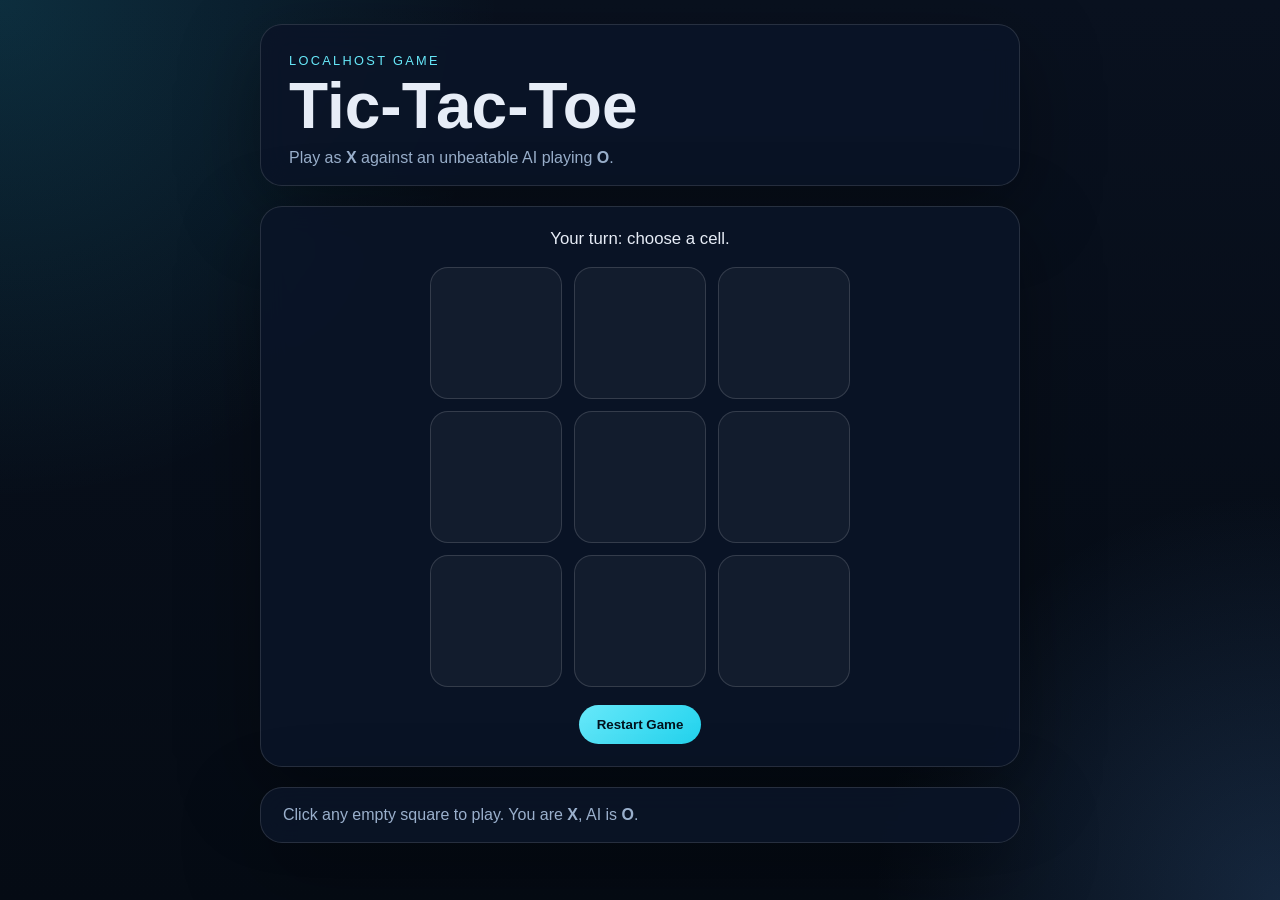
<file: CODSOFT TASK 2/index.html>
<!DOCTYPE html>
<html lang="en">
<head>
  <meta charset="UTF-8" />
  <meta name="viewport" content="width=device-width, initial-scale=1.0" />
  <title>Tic-Tac-Toe</title>
  <link rel="stylesheet" href="style.css" />
</head>
<body>
  <main class="shell">
    <section class="hero">
      <p class="eyebrow">Localhost game</p>
      <h1>Tic-Tac-Toe</h1>
      <p class="subtitle">Play as <strong>X</strong> against an unbeatable AI playing <strong>O</strong>.</p>
    </section>

    <section class="panel">
      <div class="status" id="status">Your turn: choose a cell.</div>
      <div class="board" id="board" aria-label="Tic-Tac-Toe board"></div>
      <button id="restart" class="restart" type="button">Restart Game</button>
    </section>

    <section class="rules">
      <p>Click any empty square to play. You are <strong>X</strong>, AI is <strong>O</strong>.</p>
    </section>
  </main>

  <script src="app.js"></script>
</body>
</html>
</file>
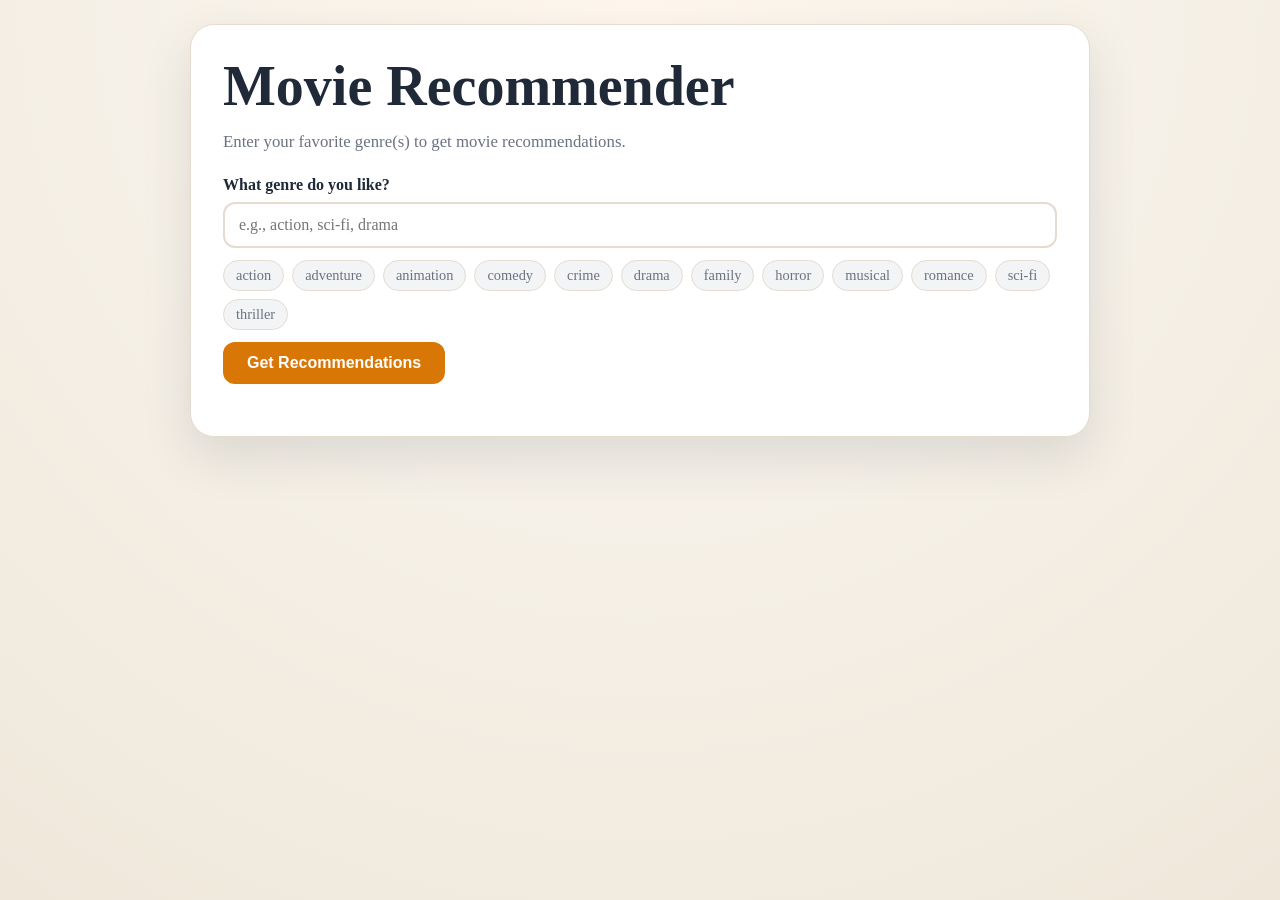
<file: CODSOFT TASK 3/index.html>
<!doctype html>
<html lang="en">
<head>
  <meta charset="utf-8" />
  <meta name="viewport" content="width=device-width, initial-scale=1" />
  <title>Movie Recommender</title>
  <style>
    :root {
      color-scheme: light;
      --bg: #f6f1e8;
      --card: #ffffff;
      --text: #1f2937;
      --muted: #6b7280;
      --accent: #d97706;
      --accent-2: #2563eb;
      --border: #e5dccf;
      --success: #16a34a;
    }
    * { box-sizing: border-box; }
    body {
      margin: 0;
      font-family: Georgia, 'Times New Roman', serif;
      background: radial-gradient(circle at top, #fff7ed 0%, var(--bg) 45%, #efe7da 100%);
      color: var(--text);
      min-height: 100vh;
      padding: 24px;
    }
    .container {
      max-width: 900px;
      margin: 0 auto;
    }
    .card {
      background: var(--card);
      border: 1px solid var(--border);
      border-radius: 24px;
      box-shadow: 0 20px 50px rgba(31, 41, 55, 0.12);
      padding: 32px;
      margin-bottom: 24px;
    }
    h1 {
      margin: 0 0 12px;
      font-size: clamp(2rem, 5vw, 3.5rem);
      line-height: 1.05;
    }
    p {
      margin: 0 0 14px;
      color: var(--muted);
      line-height: 1.7;
      font-size: 1.05rem;
    }
    .form-group {
      margin: 20px 0;
    }
    label {
      display: block;
      margin-bottom: 8px;
      font-weight: 600;
      color: var(--text);
    }
    input[type="text"] {
      width: 100%;
      padding: 12px 14px;
      border: 2px solid var(--border);
      border-radius: 12px;
      font-size: 1rem;
      font-family: inherit;
    }
    input[type="text"]:focus {
      outline: none;
      border-color: var(--accent-2);
      box-shadow: 0 0 0 3px rgba(37, 99, 235, 0.1);
    }
    button {
      padding: 12px 24px;
      border: none;
      border-radius: 12px;
      background: var(--accent);
      color: white;
      font-size: 1rem;
      font-weight: 600;
      cursor: pointer;
      transition: background 0.2s;
    }
    button:hover {
      background: #b45309;
    }
    .tags {
      display: flex;
      flex-wrap: wrap;
      gap: 8px;
      margin: 12px 0;
    }
    .tag {
      padding: 6px 12px;
      border-radius: 999px;
      background: #f3f4f6;
      border: 1px solid var(--border);
      font-size: 0.9rem;
      color: var(--muted);
    }
    #recommendations {
      display: none;
    }
    #recommendations.show {
      display: block;
    }
    .movie-card {
      background: linear-gradient(135deg, #fff 0%, #faf7f2 100%);
      border: 2px solid var(--border);
      border-radius: 18px;
      padding: 18px;
      margin-bottom: 14px;
      scroll-margin-top: 100px;
    }
    .movie-card.featured {
      border-color: var(--accent);
      background: linear-gradient(135deg, #fffbf0 0%, #fef3c7 100%);
      box-shadow: 0 0 0 3px rgba(217, 119, 6, 0.1);
    }
    .movie-card h3 {
      margin: 0 0 8px;
      font-size: 1.3rem;
      color: var(--text);
    }
    .movie-genres {
      margin: 0;
      color: var(--muted);
      font-size: 0.95rem;
    }
    .error {
      background: #fee2e2;
      border: 1px solid #fecaca;
      color: #991b1b;
      padding: 12px 14px;
      border-radius: 12px;
      margin: 12px 0;
      display: none;
    }
    .error.show {
      display: block;
    }
    .badge {
      display: inline-block;
      padding: 4px 8px;
      border-radius: 6px;
      background: var(--accent-2);
      color: white;
      font-size: 0.8rem;
      font-weight: 600;
      margin-right: 6px;
    }
    @media (max-width: 720px) {
      .card { padding: 22px; }
    }
  </style>
</head>
<body>
  <div class="container">
    <div class="card">
      <h1>Movie Recommender</h1>
      <p>Enter your favorite genre(s) to get movie recommendations.</p>

      <div class="form-group">
        <label for="genreInput">What genre do you like?</label>
        <input
          type="text"
          id="genreInput"
          placeholder="e.g., action, sci-fi, drama"
          autocomplete="off"
        />
        <div class="tags" id="availableTags"></div>
        <button onclick="recommend()">Get Recommendations</button>
      </div>

      <div class="error" id="errorMsg"></div>
      <div id="recommendations"></div>
    </div>
  </div>

  <script>
    // Movie database: title -> list of genres
    const MOVIES = {
      "Mad Max: Fury Road": ["action", "adventure", "thriller"],
      "Die Hard": ["action", "thriller"],
      "The Dark Knight": ["action", "crime", "drama"],
      "Inception": ["action", "sci-fi", "thriller"],
      "The Godfather": ["crime", "drama"],
      "Pulp Fiction": ["crime", "drama"],
      "The Shawshank Redemption": ["drama"],
      "The Matrix": ["action", "sci-fi"],
      "Interstellar": ["sci-fi", "drama", "adventure"],
      "Toy Story": ["animation", "family", "comedy"],
      "The Lion King": ["animation", "family", "drama"],
      "Get Out": ["horror", "thriller"],
      "A Quiet Place": ["horror", "drama"],
      "La La Land": ["musical", "romance", "drama"],
      "The Avengers": ["action", "adventure", "sci-fi"],
    };

    // Get sorted list of available genres
    function getAvailableGenres() {
      const genres = new Set();
      for (const genreList of Object.values(MOVIES)) {
        genreList.forEach(g => genres.add(g));
      }
      return Array.from(genres).sort();
    }

    // Parse comma-separated user input
    function parseInput(raw) {
      if (!raw) return [];
      return raw.split(",").map(g => g.trim().toLowerCase()).filter(g => g.length > 0);
    }

    // Recommend movies by matching genres
    function getRecommendations(userGenres, n = 3) {
      const userSet = new Set(userGenres);
      const scored = [];
      for (const [title, genres] of Object.entries(MOVIES)) {
        const score = genres.filter(g => userSet.has(g)).length;
        scored.push({ title, genres, score });
      }
      scored.sort((a, b) => b.score - a.score || a.title.localeCompare(b.title));
      return scored.slice(0, n);
    }

    // Main recommend function
    function recommend() {
      const input = document.getElementById("genreInput").value.trim();
      const errorMsg = document.getElementById("errorMsg");
      const recsDiv = document.getElementById("recommendations");

      errorMsg.classList.remove("show");
      recsDiv.classList.remove("show");

      if (!input) {
        errorMsg.textContent = "Please enter at least one genre.";
        errorMsg.classList.add("show");
        return;
      }

      const userGenres = parseInput(input);
      const allGenres = getAvailableGenres();
      const validGenres = userGenres.filter(g => allGenres.includes(g));
      const invalid = userGenres.filter(g => !allGenres.includes(g));

      if (invalid.length > 0) {
        errorMsg.textContent = `Unknown genres: ${invalid.join(", ")}. Try: ${allGenres.join(", ")}`;
        errorMsg.classList.add("show");
        return;
      }

      if (validGenres.length === 0) {
        errorMsg.textContent = "No valid genres. Try: " + allGenres.join(", ");
        errorMsg.classList.add("show");
        return;
      }

      // Get recommendations
      const recs = getRecommendations(validGenres);

      // Build HTML
      let html = `<h2>Recommendations for: <strong>${validGenres.join(", ")}</strong></h2>`;
      recs.forEach((movie, i) => {
        const isFeatured = i === 0;
        const classes = `movie-card ${isFeatured ? "featured" : ""}`;
        const badge = isFeatured ? '<span class="badge">Top Pick</span>' : "";
        html += `
          <div class="${classes}" id="movie-${i}">
            ${badge}
            <h3>${movie.title}</h3>
            <p class="movie-genres">Genres: ${movie.genres.join(", ")}</p>
          </div>
        `;
      });

      recsDiv.innerHTML = html;
      recsDiv.classList.add("show");

      // Scroll to top recommendation
      setTimeout(() => {
        document.getElementById("movie-0").scrollIntoView({ behavior: "smooth" });
      }, 100);
    }

    // Show available genres on page load
    function init() {
      const tagDiv = document.getElementById("availableTags");
      const genres = getAvailableGenres();
      tagDiv.innerHTML = genres.map(g => `<span class="tag">${g}</span>`).join("");

      // Allow Enter key to submit
      document.getElementById("genreInput").addEventListener("keypress", (e) => {
        if (e.key === "Enter") recommend();
      });
    }

    // Initialize on page load
    document.addEventListener("DOMContentLoaded", init);
  </script>
</body>
</html>
</file>
<file: CODSOFT TASK 2/style.css>
:root {
  color-scheme: dark;
  --bg: #07111f;
  --panel: rgba(10, 21, 39, 0.9);
  --panel-border: rgba(255, 255, 255, 0.12);
  --text: #e7edf7;
  --muted: #9ab0cc;
  --accent: #67e8f9;
  --accent-strong: #22d3ee;
  --x: #f59e0b;
  --o: #60a5fa;
  --win: #34d399;
}

* {
  box-sizing: border-box;
}

html, body {
  margin: 0;
  min-height: 100%;
}

body {
  font-family: "Segoe UI", Arial, sans-serif;
  color: var(--text);
  background:
    radial-gradient(circle at top left, rgba(34, 211, 238, 0.15), transparent 32%),
    radial-gradient(circle at bottom right, rgba(96, 165, 250, 0.18), transparent 26%),
    linear-gradient(180deg, #09111f 0%, #050b14 100%);
  display: grid;
  place-items: center;
  padding: 24px;
}

.shell {
  width: min(100%, 760px);
  display: grid;
  gap: 20px;
}

.hero, .panel, .rules {
  border: 1px solid var(--panel-border);
  background: var(--panel);
  backdrop-filter: blur(14px);
  border-radius: 22px;
  box-shadow: 0 24px 80px rgba(0, 0, 0, 0.35);
}

.hero {
  padding: 28px 28px 18px;
}

.eyebrow {
  margin: 0 0 8px;
  text-transform: uppercase;
  letter-spacing: 0.18em;
  color: var(--accent);
  font-size: 0.8rem;
}

h1 {
  margin: 0;
  font-size: clamp(2.2rem, 5vw, 4rem);
  line-height: 0.95;
}

.subtitle {
  margin: 12px 0 0;
  color: var(--muted);
  max-width: 56ch;
}

.panel {
  padding: 22px;
  display: grid;
  gap: 18px;
  justify-items: center;
}

.status {
  width: 100%;
  text-align: center;
  font-size: 1.05rem;
  color: var(--text);
}

.board {
  width: min(100%, 420px);
  display: grid;
  grid-template-columns: repeat(3, 1fr);
  gap: 12px;
}

.cell {
  aspect-ratio: 1;
  border: 1px solid rgba(255, 255, 255, 0.14);
  border-radius: 18px;
  background: rgba(255, 255, 255, 0.04);
  color: var(--text);
  font-size: clamp(2.2rem, 6vw, 3.5rem);
  font-weight: 700;
  cursor: pointer;
  transition: transform 140ms ease, background 140ms ease, border-color 140ms ease;
}

.cell:hover:not(:disabled) {
  transform: translateY(-2px);
  border-color: rgba(103, 232, 249, 0.6);
  background: rgba(103, 232, 249, 0.08);
}

.cell:disabled {
  cursor: default;
}

.cell.x {
  color: var(--x);
}

.cell.o {
  color: var(--o);
}

.cell.win {
  background: rgba(52, 211, 153, 0.14);
  border-color: rgba(52, 211, 153, 0.65);
  color: var(--win);
}

.restart {
  border: none;
  border-radius: 999px;
  padding: 12px 18px;
  background: linear-gradient(135deg, var(--accent), var(--accent-strong));
  color: #03121d;
  font-weight: 700;
  cursor: pointer;
}

.rules {
  padding: 18px 22px;
  color: var(--muted);
}

.rules p {
  margin: 0;
}

@media (max-width: 520px) {
  body {
    padding: 14px;
  }

  .hero, .panel, .rules {
    border-radius: 18px;
  }

  .board {
    gap: 10px;
  }
}
</file>
